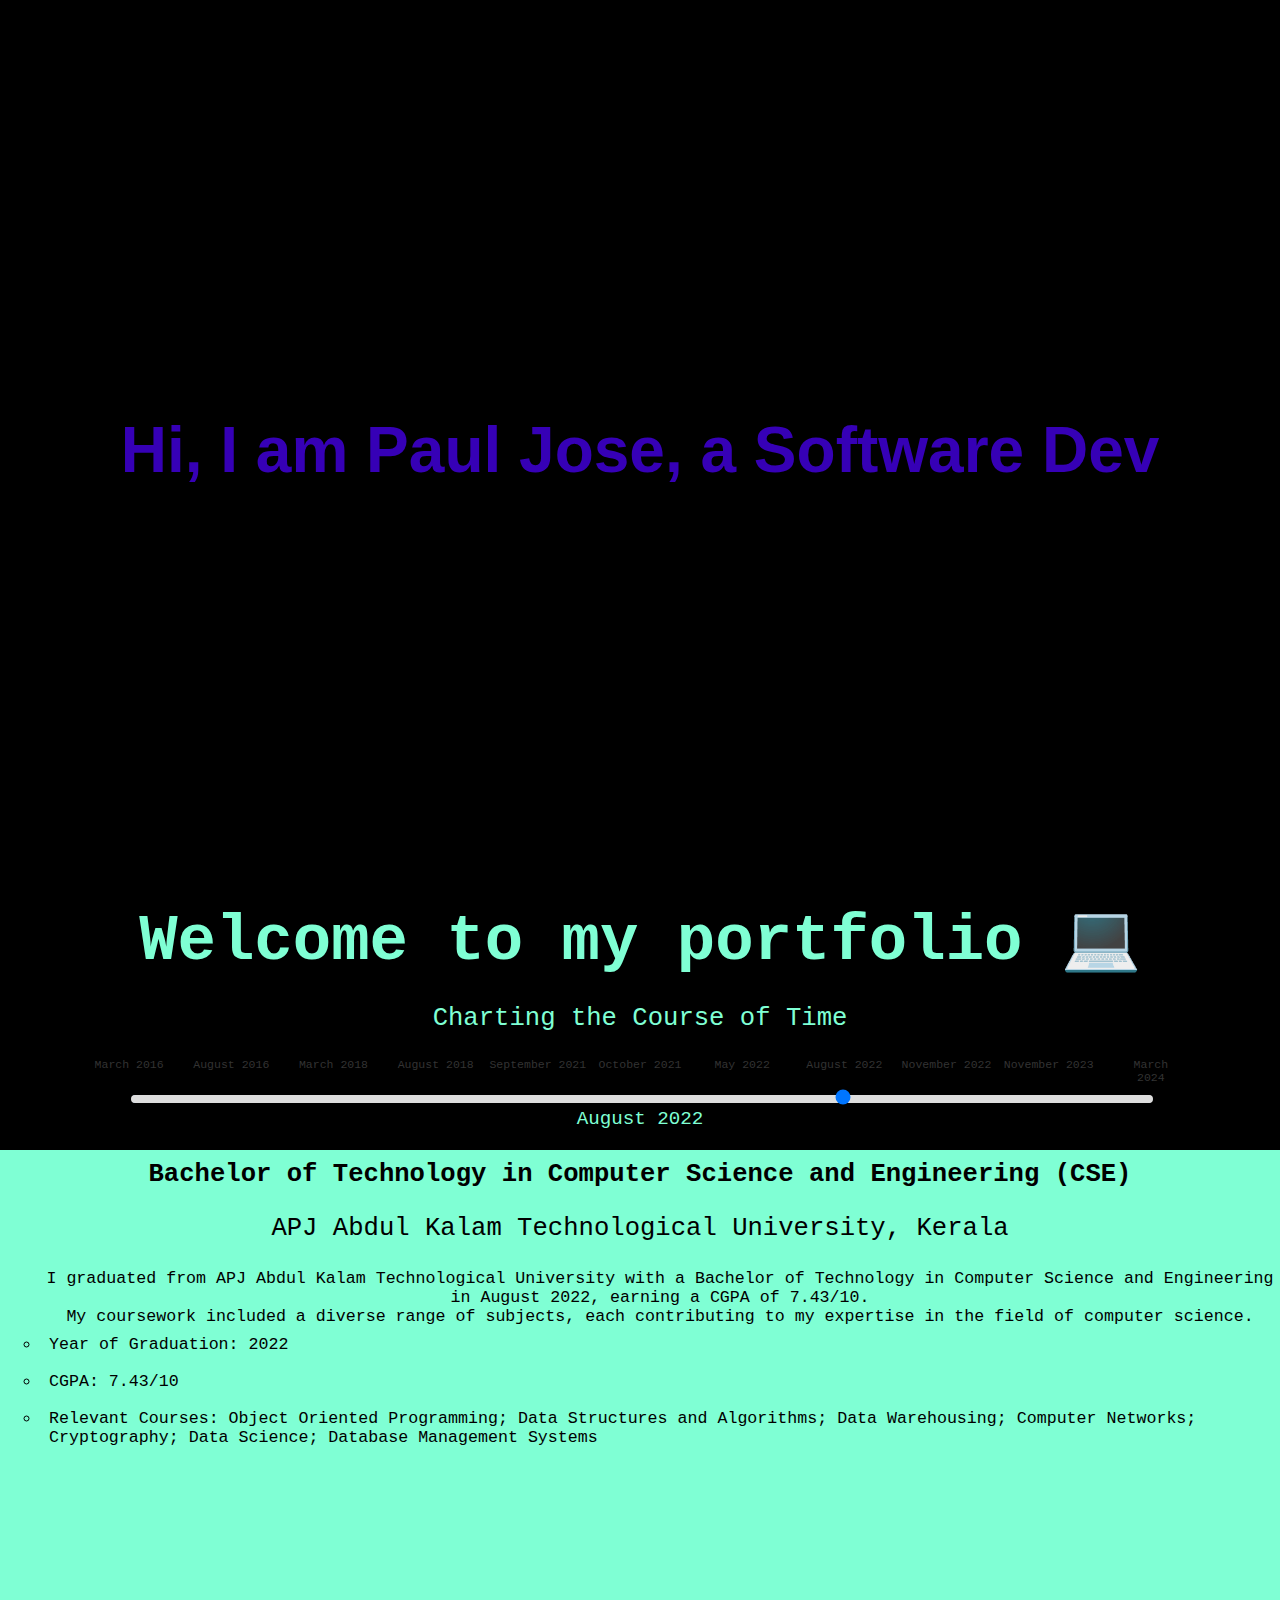
<file: index.html>
<!DOCTYPE html>
<html lang="en">
<head>
    <meta charset="UTF-8">
    <meta name="viewport" content="width=device-width, initial-scale=1.0">
    <title>Paul Jose - Software Engineer</title>
    <link rel="stylesheet" href="styles.css">
    <script src="https://ajax.googleapis.com/ajax/libs/jquery/3.6.0/jquery.min.js"></script>
    <script src="script.js"></script>

</head>
<body>
    <section id="home" class="section1">
        <div class="content">
            <h1>Hi, I am Paul Jose, a Software Dev</h1>
        </div>
    </section>

    <!-- Navigation Section -->
    <section id="navigation" class="section2">
        <nav class="navbar">
            <ul>

                <li><a id="a1" href="#studies" class="toggle-link" data-target="studies">STUDIES</a></li>
                <li><a id="a2" href="#projects" class="toggle-link" data-target="projects">PROJECTS</a></li>
                <li><a id="a3" href="#experience" class="toggle-link" data-target="experience">EXPERIENCE</a></li>
                <li><a id="a4" href="#contact" class="toggle-link" data-target="contact">CONTACT</a></li>
            </ul>
        </nav>
        <div class="split">
            <div class="content">
                <h2>Welcome to my portfolio 💻</h2>
            </div>
            <div class="content">
                <p>Charting the Course of Time</p>
            </div>
            <div class="slider-container">
                <div class="slider-values">
                    <span class="slider-label" style="left: 0%;">March 2016</span>
                    <span class="slider-label" style="left: 10%;">August 2016</span>
                    <span class="slider-label" style="left: 20%;">March 2018</span>
                    <span class="slider-label" style="left: 30%;">August 2018</span>
                    <span class="slider-label" style="left: 40%;">September 2021</span>
                    <span class="slider-label" style="left: 50%;">October 2021</span>
                    <span class="slider-label" style="left: 60%;">May 2022</span>
                    <span class="slider-label" style="left: 70%;">August 2022</span>
                    <span class="slider-label" style="left: 80%;">November 2022</span>
                    <span class="slider-label" style="left: 90%;">November 2023</span>
                    <span class="slider-label" style="left: 100%;">March 2024</span>
                </div>
                <input type="range" id="year-slider" min="0" max="10" step="1" value="7">
                <div id="current-value">2020</div>
            </div>
        </div>
    </section>
    
    <section id="section3">
        <div class="content">
            <div class="study-details">
                <div class="study-year" data-year="0">
                    <h4>Secondary School (SSLC/10th)</h4>
                    <p>St. Joseph's H S S, Paingottoor, Kerala</p>
                    <ul>
                        <li>I completed my Secondary School Leaving Certificate (SSLC) at St. Joseph's Higher Secondary School, Paingottoor, Kerala.<br> During my time at St. Joseph's, I dedicated myself to achieving academic excellence, culminating in an impressive overall score of 90% in the class 10 board examinations.</li>
                        <li class="newli">Leadership Roles: Actively participated in school events and was entrusted with leadership roles, fostering skills in teamwork and responsibility.</li>
                        <li class="newli">Extracurricular Achievements: Engaged in a range of extracurricular activities, including science fairs, debate competitions, and sports, which helped develop a well-rounded personality.</li>
                        <li class="newli">Community Involvement: Volunteered for several community service initiatives organized by the school, contributing to social causes and learning the value of giving back to society.</li>
                    </ul>
                </div>
                <div class="study-year" data-year="1">
                    <h4>Higher Secondary School (Plus Two)</h4>
                    <p>Mar Basil Higher Secondary School, Kothamanagalam, Kerala</p>
                    <ul>
                        <li>I joined Mar Basil Higher Secondary School in August 2016 to pursue my Higher Secondary education with a focus on the science stream. The curriculum included rigorous courses in Computer Science, Physics, Chemistry, and Mathematics, providing a comprehensive foundation for my academic and professional aspirations.</li>
                    </ul>
                </div>
                <div class="study-year" data-year="2">
                    <h4>Higher Secondary School (Plus Two)</h4>
                    <p>Mar Basil Higher Secondary School, Kothamanagalam, Kerala</p>
                    <ul>
                        <li>In 2018, I successfully completed my Higher Secondary education at Mar Basil Higher Secondary School, achieving a commendable 78.5%.<br> My coursework included Computer Science, Physics, Chemistry, and Mathematics, each of which contributed significantly to my academic growth.</li>
                        <li class="newli">Year of Passing: 2018</li>
                        <li class="newli">Percentage Obtained: 78.5%</li>
                        <li class="newli">Subjects Covered: Computer Science, Physics, Chemistry, Mathematics</li>
                        <li>My time at Mar Basil Higher Secondary School fueled my passion for technology and problem-solving.<br> The comprehensive and challenging curriculum, especially in Computer Science, sparked my interest in software development.<br> This interest has since evolved into a dedicated pursuit, shaping my academic and career trajectory towards becoming a proficient software developer.</li>
                        
                    </ul>
                </div>
                <div class="study-year" data-year="3">
                    <h4>Bachelor of Technology in Computer Science and Engineering (CSE)</h4>
                    <p>Mar Baselios Institute of Technology and Science[MBITS], Kothamanagalm, Kerala</p>
                    <ul>
                        <li>I embarked on my Bachelor of Technology in Computer Science and Engineering (CSE) at APJ Abdul Kalam Technological University in August 2018.<br> This program equipped me with a strong technical foundation and practical skills across various aspects of computer science, preparing me for a career in software development and technology.</li>
                    </ul>
                </div>
                <div class="study-year" data-year="4">
                    <h4>Architecting with Google Compute Engine</h4>
                    <p>Coursera</p>
                    <ul>
                        <li>I completed the Google Cloud Training specialization in Architecting with Google Compute Engine through Coursera, in collaboration with Mar Baselios Institute of Technology and Science.<br> This program provided me with a deep understanding of designing and deploying solutions on Google Cloud Platform (GCP), with a specific focus on Compute Engine.</li>
                        <li class="newli">Course Duration: May 2021 – September 2021</li>
                        <li class="newli">Certification: Google Cloud Training specialization in Architecting with Google Compute Engine</li>
                    </ul>
                </div>
                <div class="study-year" data-year="5">
                    <h4>Introduction to Internet of Things</h4>
                    <p>NPTEL(Funded by the Ministry of HRD, Govt. of India)</p>
                    <ul>
                        <li>I completed the online course "Introduction to Internet of Things" offered by NPTEL, funded by the Ministry of HRD, Government of India.<br> This course provided a comprehensive overview of IoT concepts, architectures, and applications.</li>
                        <li class="newli">Course Duration: July 2021 – October 2021</li>
                        <li class="newli">Score: 58%</li>
                        <li class="newli">IoT architectures<br> Sensor networks<br> Data acquisition techniques<br> Security considerations</li>
                    </ul>
                </div>
                <div class="study-year" data-year="6">
                    <h4>Python Full Stack Course</h4>
                    <p>Pentagon Space</p>
                    <ul>
                        <li class="newli">Course Duration: December 2021 – May 2022</li>
                        <li class="newli">Gained proficiency in front-end technologies: HTML, CSS, JavaScript.</li>
                        <li class="newli">Developed expertise in version control: Git.</li>
                        <li class="newli">Covered web development frameworks and RESTful API development.</li>

                    </ul>
                </div>
                <div class="study-year" data-year="7">
                    <h4>Bachelor of Technology in Computer Science and Engineering (CSE)</h4>
                    <p>APJ Abdul Kalam Technological University, Kerala</p>
                    <ul>
                        <li>I graduated from APJ Abdul Kalam Technological University with a Bachelor of Technology in Computer Science and Engineering in August 2022, earning a CGPA of 7.43/10.<br> My coursework included a diverse range of subjects, each contributing to my expertise in the field of computer science.</li>
                        <li class="newli">Year of Graduation: 2022</li>
                        <li class="newli">CGPA: 7.43/10</li>
                        <li class="newli">Relevant Courses: Object Oriented Programming; Data Structures and Algorithms; Data Warehousing; Computer Networks; Cryptography; Data Science; Database Management Systems</li>
                        
                    </ul>
                </div>
                <div class="study-year" data-year="8">
                    <h4>Apprenticeship</h4>
                    <p>AT&T Communications India Pvt. Ltd.</p>
                    <ul>
                        <li>I was selected on campus by AT&T Communications India Pvt. Ltd. to participate in an apprenticeship program.</li>
                        <li class="newli">Location: Bengaluru</li>
                        <li class="newli">Join Date: November 14, 2022</li>
                    </ul>
                </div>
                <div class="study-year" data-year="9">
                    <h4>Apprenticeship</h4>
                    <p>AT&T Communications India Pvt. Ltd., Bengaluru</p>
                    <ul>
                        <li>During my apprenticeship at AT&T Communications India Pvt. Ltd., I was immersed in the Business Customer Experience BU at the Bengaluru office from November 14, 2022, to November 8, 2023.<br> I received extensive training on IP, OSPF, BGP, VLAN, STP, and QoS, contributing to service activations for Domain 1.0 customers based on configurations provided by lead engineers.<br> Recognized for my proactive approach and strong communication skills, I effectively collaborated with peers and external stakeholders, ensuring successful interactions and project outcomes.</li>
                    </ul>
                </div>
                <div class="study-year" data-year="10">
                    <h4>Google Cybersecurity Certificate</h4>
                    <p>Coursera - Grow With Google</p>
                    <ul>
                        <li>I earned the Google Cybersecurity Certificate through Coursera's Grow With Google program from December 2023 to March 2024.<br> This certification signifies my proficiency in identifying and mitigating cybersecurity risks, threats, and vulnerabilities.</li>
                        <li class="newli">Acquired hands-on experience with industry-standard tools including Python, Linux, SQL, SIEM tools, and IDS.</li>
                        <li class="newli">Prepared for entry-level cybersecurity roles through completion of eight comprehensive Google-developed courses.</li>
                    </ul>
                </div>
                <!-- Add more .study-year elements as needed -->
            </div>
        </div>
    </section>

    <section id="studies" class="hiddenSection" style="display: none">
        <div class="content">
            <h4>Bachelor of Technology in Computer Science and Engineering (CSE)</h4>
                <p>APJ Abdul Kalam Technological University, Kerala</p>
                <ul>
                    <li>I graduated from APJ Abdul Kalam Technological University with a Bachelor of Technology in Computer Science and Engineering in August 2022, earning a CGPA of 7.43/10.<br> My coursework included a diverse range of subjects, each contributing to my expertise in the field of computer science.</li>
                    <li class="newli">Year of Graduation: 2022</li>
                    <li class="newli">CGPA: 7.43/10</li>
                    <li class="newli">Relevant Courses: Object Oriented Programming; Data Structures and Algorithms; Data Warehousing; Computer Networks; Cryptography; Data Science; Database Management Systems</li>
                    
                </ul>
        </div>
    </section>
    <section id="projects" class="hiddenSection" style="display: none">
        <div class="content">
            <h4>Bachelor of Technology in Computer Science and Engineering (CSE)</h4>
                <p>APJ Abdul Kalam Technological University, Kerala</p>
                <ul>
                    <li>I graduated from APJ Abdul Kalam Technological University with a Bachelor of Technology in Computer Science and Engineering in August 2022, earning a CGPA of 7.43/10.<br> My coursework included a diverse range of subjects, each contributing to my expertise in the field of computer science.</li>
                    <li class="newli">Year of Graduation: 2022</li>
                    <li class="newli">CGPA: 7.43/10</li>
                    <li class="newli">Relevant Courses: Object Oriented Programming; Data Structures and Algorithms; Data Warehousing; Computer Networks; Cryptography; Data Science; Database Management Systems</li>
                    
                </ul>
        </div>
    </section>
    <section id="experience" class="hiddenSection" style="display: none">
        <div class="content">
            <h4>Bachelor of Technology in </h4>
                <p>APJ Abdul Kalam Technological University, Kerala</p>
                <ul>
                    <li>I graduated from APJ Abdul Kalam Technological University with a Bachelor of Technology in Computer Science and Engineering in August 2022, earning a CGPA of 7.43/10.<br> My coursework included a diverse range of subjects, each contributing to my expertise in the field of computer science.</li>
                    <li class="newli">Year of Graduation: 2022</li>
                    <li class="newli">CGPA: 7.43/10</li>
                    <li class="newli">Relevant Courses: Object Oriented Programming; Data Structures and Algorithms; Data Warehousing; Computer Networks; Cryptography; Data Science; Database Management Systems</li>
                    
                </ul>
        </div>
    </section>
    <section id="contact" class="hiddenSection" style="display: none">
        <div class="content">
            <h4></h4>
                <p>APJ Abdul Kalam Technological University, Kerala</p>
                <ul>
                    <li>I graduated from APJ Abdul Kalam Technological University with a Bachelor of Technology in Computer Science and Engineering in August 2022, earning a CGPA of 7.43/10.<br> My coursework included a diverse range of subjects, each contributing to my expertise in the field of computer science.</li>
                    <li class="newli">Year of Graduation: 2022</li>
                    <li class="newli">CGPA: 7.43/10</li>
                    <li class="newli">Relevant Courses: Object Oriented Programming; Data Structures and Algorithms; Data Warehousing; Computer Networks; Cryptography; Data Science; Database Management Systems</li>
                    
                </ul>
        </div>
    </section>
</body>
</html>
</file>
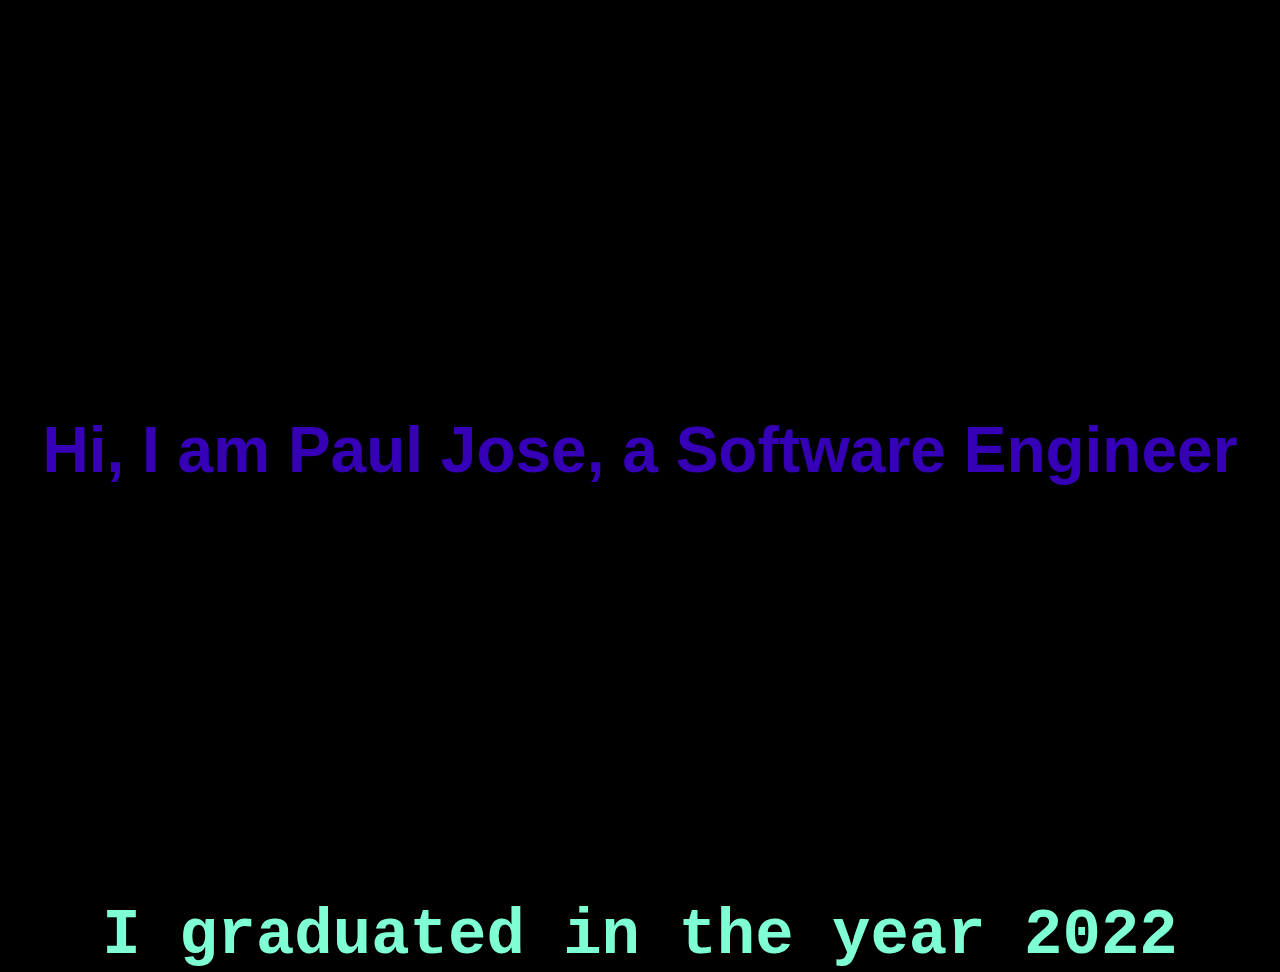
<file: sample.html>
<!DOCTYPE html>
<html lang="en">
<head>
    <meta charset="UTF-8">
    <meta name="viewport" content="width=device-width, initial-scale=1.0">
    <title>Paul Jose - Software Engineer</title>
    <link rel="stylesheet" href="styles.css">
</head>
<body>
    <section class="section1">
        <div class="content">
            <h1>Hi, I am Paul Jose, a Software Engineer</h1>
        </div>
    </section>

    <section class="section2">
        <div class="content">
            <h2>I graduated in the year 2022</h2>
        </div>
    </section>
</body>
</html>
</file>
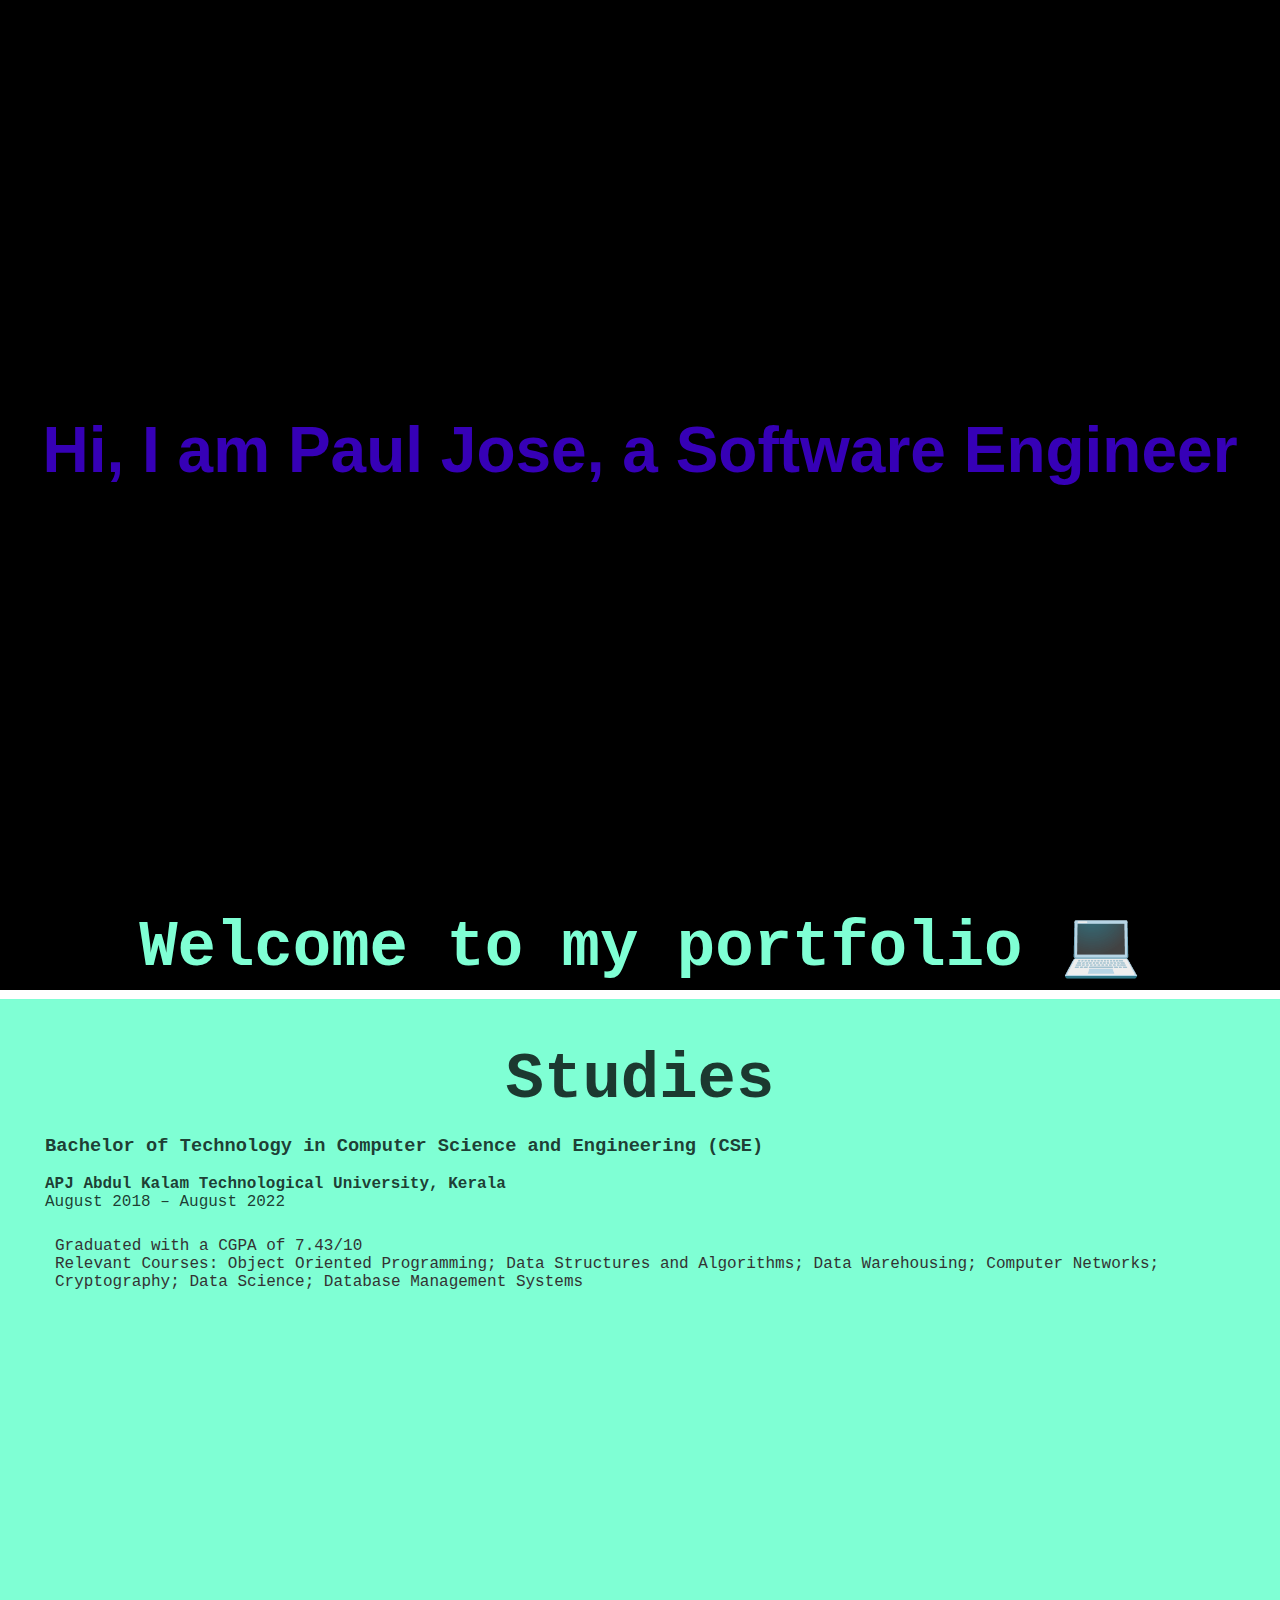
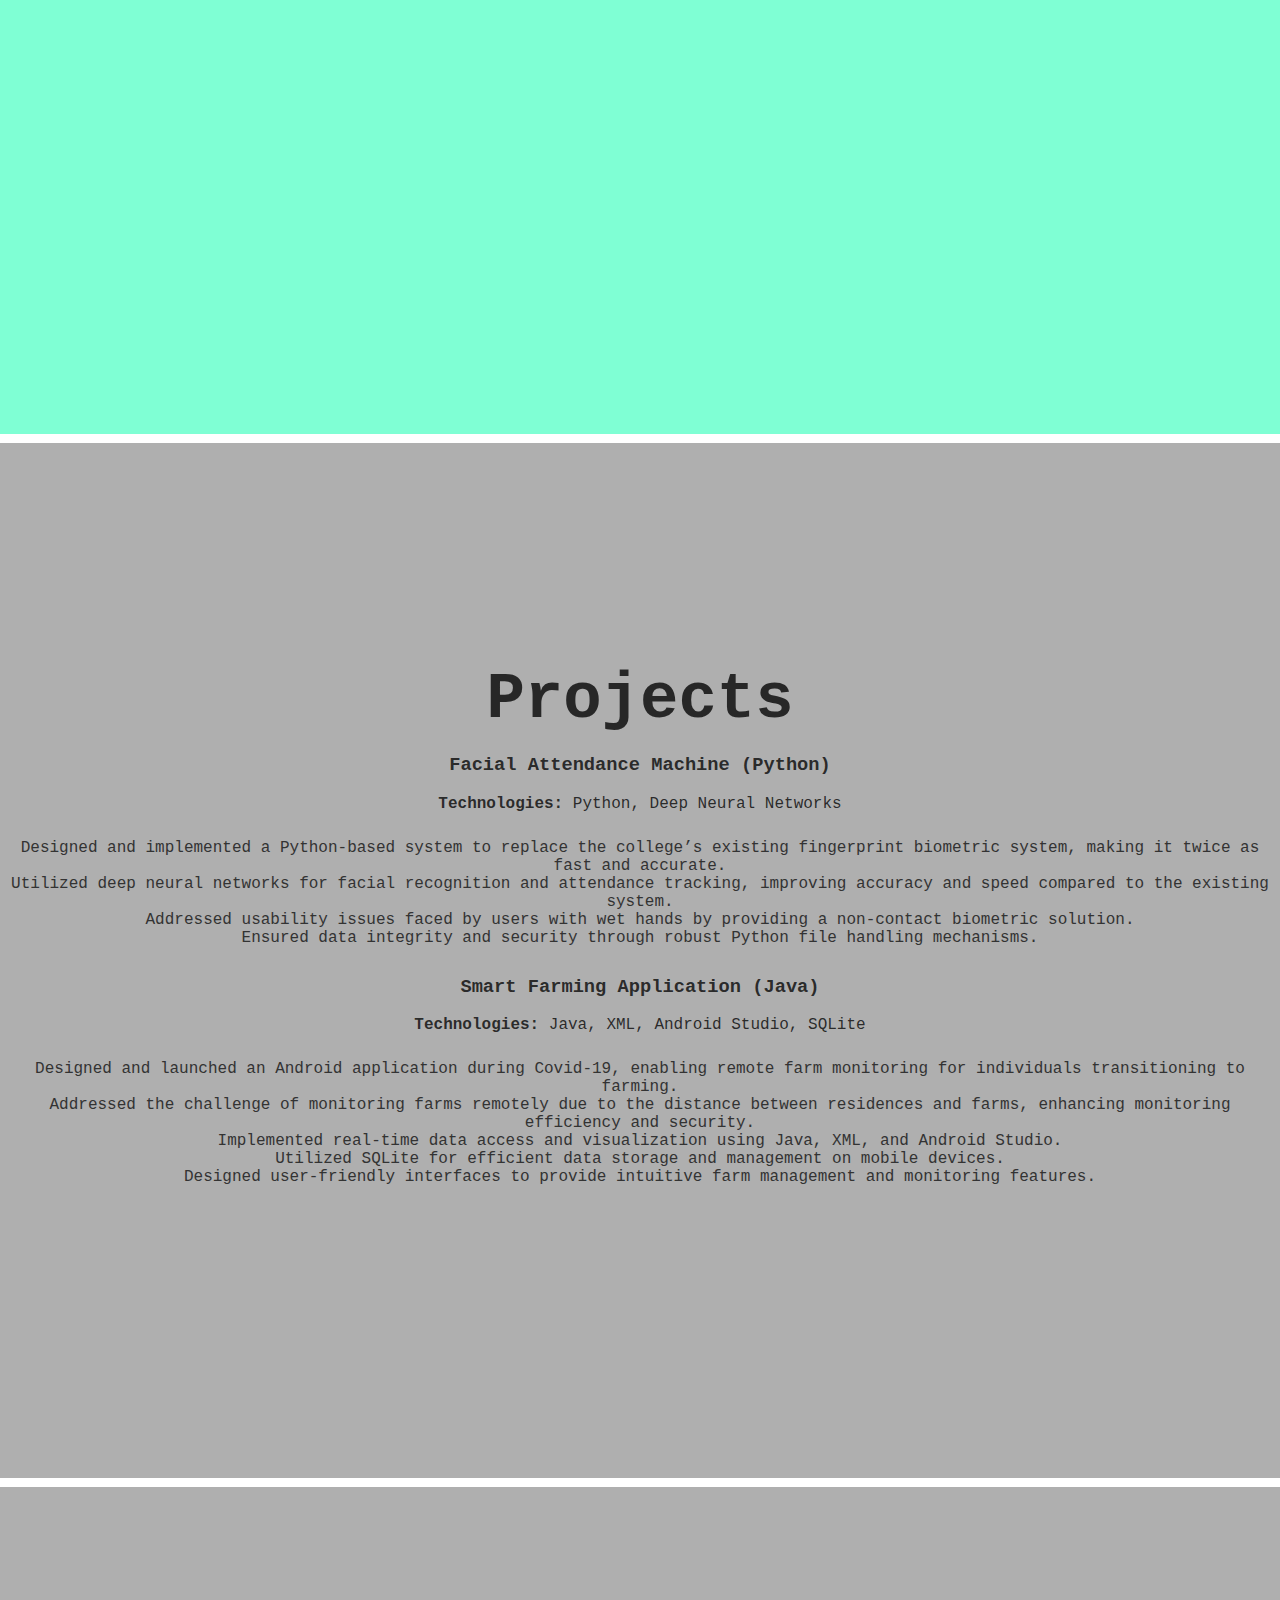
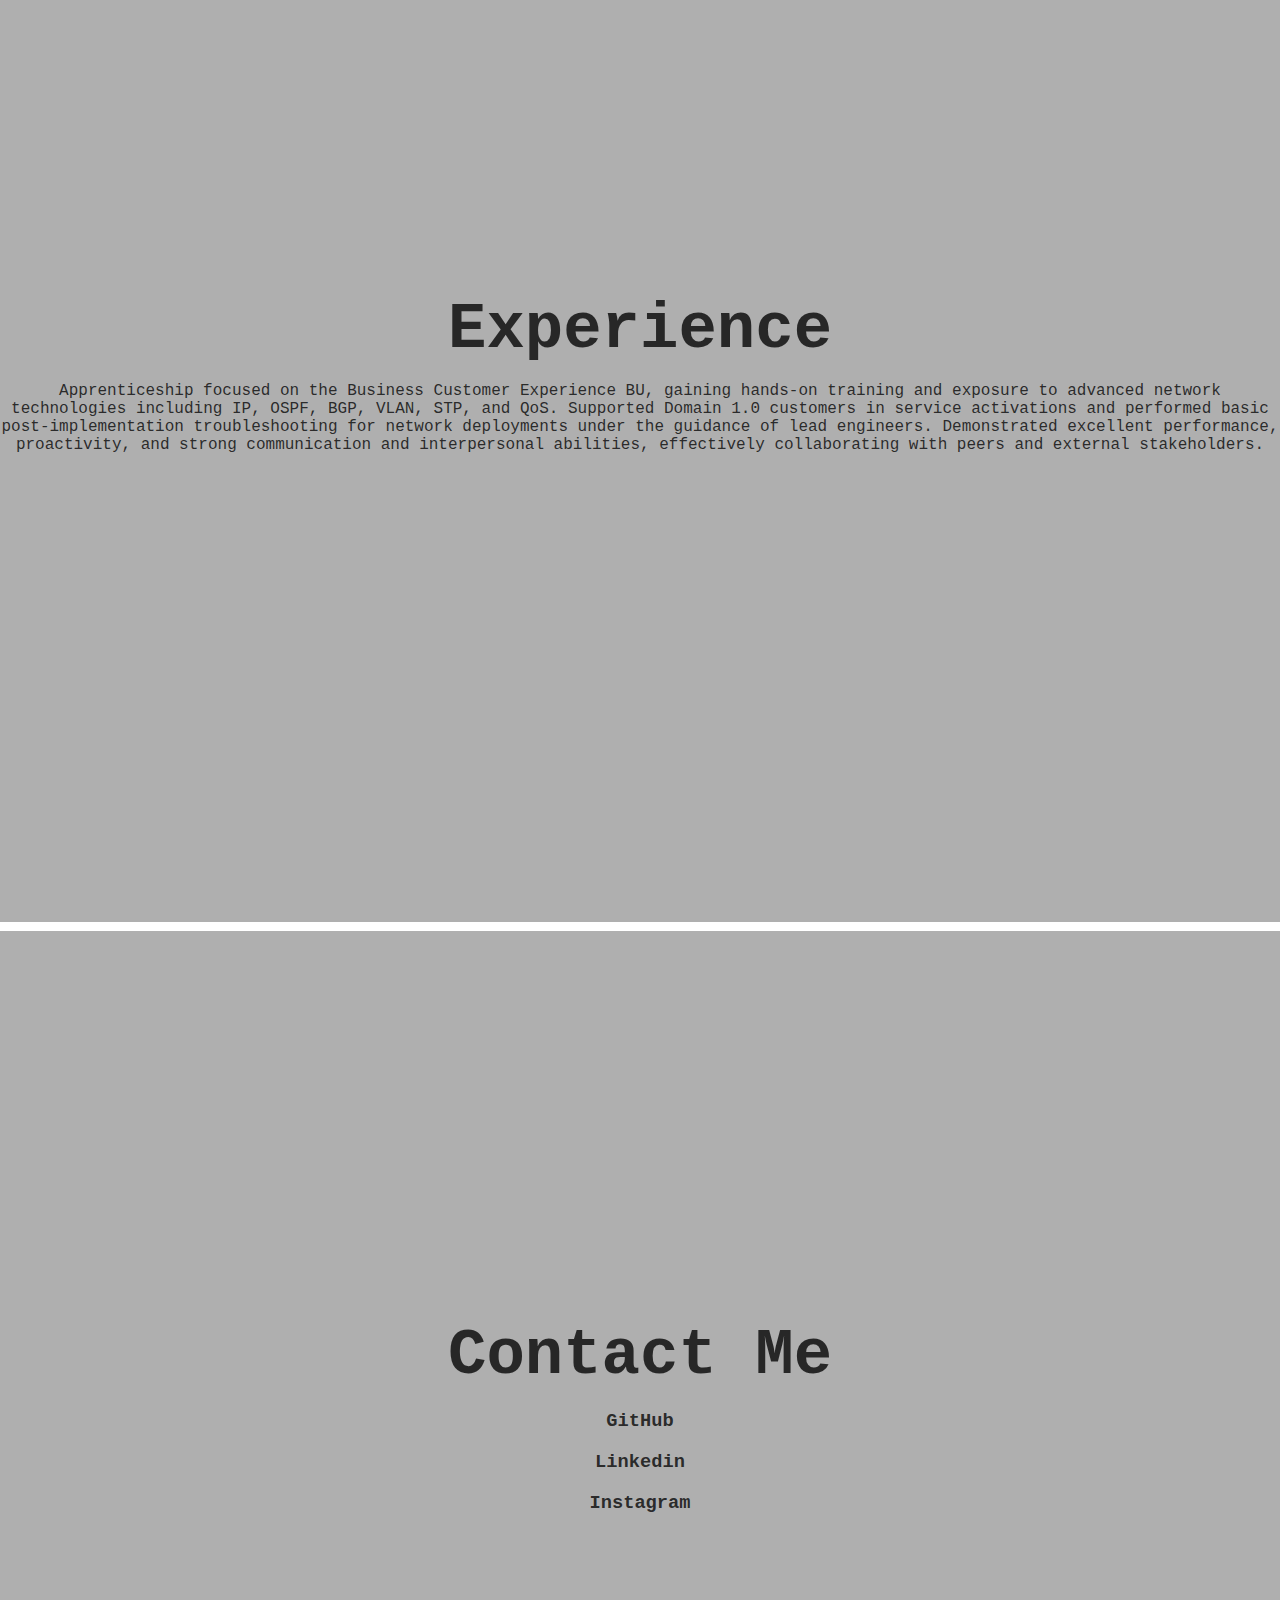
<file: test.html>
<!DOCTYPE html>
<html lang="en">
<head>
    <meta charset="UTF-8">
    <meta name="viewport" content="width=device-width, initial-scale=1.0">
    <title>Paul Jose - Software Engineer</title>
    <link rel="stylesheet" href="test.css">
</head>
<body>
    <section id="home" class="section1">
        <div class="content">
            <h1>Hi, I am Paul Jose, a Software Engineer</h1>
        </div>
    </section>

    <!-- Navigation Section -->
    <section id="navigation" class="section2">
        <nav class="navbar">
            <ul>
                <li><a href="#home">HOME</a></li>
                <li><a href="#studies">STUDIES</a></li>
                <li><a href="#projects">PROJECTS</a></li>
                <li><a href="#experience">EXPERIENCE</a></li>
                <li><a href="#contact">CONTACT</a></li>
            </ul>
        </nav>
        <div class="content">
            <h2>Welcome to my portfolio 💻</h2>
        </div>
    </section>
    
    <section id="studies" class="section3">
        <div class="content">
            <h2>Studies</h2>
            <div class="study-item">
                <h3>Bachelor of Technology in Computer Science and Engineering (CSE)</h3>
                <p><strong>APJ Abdul Kalam Technological University, Kerala</strong><br>
                August 2018 – August 2022</p>
                <ul>
                    <li>Graduated with a CGPA of 7.43/10</li>
                    <li>Relevant Courses: Object Oriented Programming; Data Structures and Algorithms; Data Warehousing; Computer Networks; Cryptography; Data Science; Database Management Systems</li>
                </ul>
            </div>
        </div>
    </section>
    
    
    <section id="projects" class="section4">
        <div class="content">
            <h2>Projects</h2>
    
            <!-- Project 1 -->
            <div class="project-item">
                <h3>Facial Attendance Machine (Python)</h3>
                <p><strong>Technologies:</strong> Python, Deep Neural Networks</p>
                <ul>
                    <li>Designed and implemented a Python-based system to replace the college’s existing fingerprint biometric system, making it twice as fast and accurate.</li>
                    <li>Utilized deep neural networks for facial recognition and attendance tracking, improving accuracy and speed compared to the existing system.</li>
                    <li>Addressed usability issues faced by users with wet hands by providing a non-contact biometric solution.</li>
                    <li>Ensured data integrity and security through robust Python file handling mechanisms.</li>
                </ul>
            </div>
    
            <!-- Project 2 -->
            <div class="project-item">
                <h3>Smart Farming Application (Java)</h3>
                <p><strong>Technologies:</strong> Java, XML, Android Studio, SQLite</p>
                <ul>
                    <li>Designed and launched an Android application during Covid-19, enabling remote farm monitoring for individuals transitioning to farming.</li>
                    <li>Addressed the challenge of monitoring farms remotely due to the distance between residences and farms, enhancing monitoring efficiency and security.</li>
                    <li>Implemented real-time data access and visualization using Java, XML, and Android Studio.</li>
                    <li>Utilized SQLite for efficient data storage and management on mobile devices.</li>
                    <li>Designed user-friendly interfaces to provide intuitive farm management and monitoring features.</li>
                </ul>
            </div>
            
        </div>
    </section>
    
    
    <section id="experience" class="section5">
        <div class="content">
            <h2>Experience</h2>
            <p>
                Apprenticeship focused on the Business Customer Experience BU, gaining hands-on training and exposure to advanced network technologies including IP, OSPF, BGP, VLAN, STP, and QoS. Supported Domain 1.0 customers in service activations and performed basic post-implementation troubleshooting for network deployments under the guidance of lead engineers. Demonstrated excellent performance, proactivity, and strong communication and interpersonal abilities, effectively collaborating with peers and external stakeholders.
              </p>
        </div>
    </section>
    
    <section id="contact" class="section6">
        <div class="content">
            <h2>Contact Me</h2>
            <h3>GitHub</h3>
            <h3>Linkedin</h3>
            <h3>Instagram</h3>
        </div>
    </section>
      
    <script src="test.js"></script>
</body>
</html>
</file>
<file: styles.css>
body {
    margin: 0;
    padding: 0;
    font-family:'Courier New', Courier, monospace;
    overflow-x: hidden; /* Hide horizontal scrollbar */
	background-color:aquamarine ;
}

.section1 {
    height: 100vh;
    display: flex;
    justify-content: center;
    align-items: center;
    flex-shrink: 1;
    background-color: #000000;
    color: #4c00ffb6;
    font-family: Arial, sans-serif;
    transition: background-color 0.3s ease-in;
    position: relative;
    z-index: 2;
}

.section2 {

    display: flex;
    height: fit-content;
    justify-content:center;
    align-items:flex-start;
    flex-shrink: 1;
    background-color: #000000; /* Light background color */
    color: aquamarine; /* Contrast text color */
    font-family: 'Courier New', Courier, monospace;
    text-align: center;
}

.content {
    text-align: center;
}



h1, h2 {
    font-size: 5vw; /* Responsive font size */
    font-weight: bold;
    margin: 0 10px; /* Add some padding for better readability on small screens */
    transition: font-size 0.003s ease; /* Smooth font size transition */
}

/* Media query for smaller screens */
@media (max-width: 300px) {
    h1, h2 {
        font-size: 5vw;
    }
    h4 {
        font-size: 2vw;
    }
    ul {
        font-size: 1.5vw;
    }
    .section3 {
        height: 40vb;
    }
}

/* Fallback for very large screens */
@media (min-width: 1200px) {
    h1, h2 {
        font-size: 5vw;
    }
    h4 {
        font-size: 2vw;
    }
    ul {
        font-size: 1.5vw;
    }
    .section3 {
        height: 60vb;
    }
}


.navbar {
    position: fixed;
    top: 0;
    left: 0;
    width: 100%;
    background-color: #000000; /* Dark background color */
    padding: 10px 0;
    z-index: 3; /* Ensure navbar is on top of other sections */
}

.navbar ul {
    display: flex;
    flex-shrink: 1;
    list-style-type: none;
    margin: 0;
    padding: 0;
    justify-content: space-around; /* Items evenly spaced */
}

.navbar a {
    color: #626262;
    font-family: 'Courier New', Courier, monospace;
    text-decoration: none;
    font-weight: bold;
    transition: color 0.5s ease, opacity 0.5s ease; /* Add opacity transition */
    display: block;
    padding: 10px 0;
    opacity: 1; /* Initial opacity */
}

.navbar a.hidden {
    opacity: 0; /* Hide links with opacity */
    pointer-events: none; /* Disable pointer events for hidden links */
}


.navbar a:hover {
    color: #ffffff; /* Lighter color on hover */
}

.hidden {
    display: none;
}

/* Basic styling for the slider */
.slider-container {
    width: 100%;
    margin: 20px auto;
    position: relative;
    text-align: center;
}

.slider-values {
    position: relative;
    height: 20px;
    margin-bottom: 10px;
    
}

.slider-label {
    position: absolute;
    transform: translateX(-50%);
    font-size: .9vw;
    color: #333;
    justify-content: space-around;
}

#year-slider {
    width: 100%;
    margin-top: .5vw;
    flex-shrink: 1;
}

/* Webkit browsers (Chrome, Safari) */
#year-slider::-webkit-slider-runnable-track {
    width: 100%;
    height: 8px;
    background: #ddd;
    border: none;
    border-radius: 4px;
}

#year-slider::-webkit-slider-thumb {
    -webkit-appearance: none;
    appearance: none;
    width: 20px;
    height: 20px;
    background: #007bff;
    cursor: pointer;
    border-radius: 50%;
    margin-top: -6px; /* Adjust thumb position */
}

#year-slider:focus::-webkit-slider-runnable-track {
    background: #ccc;
}

/* Firefox */
#year-slider::-moz-range-track {
    width: 100%;
    height: 8px;
    background: #ddd;
    border: none;
    border-radius: 4px;
}

#year-slider::-moz-range-thumb {
    width: 20px;
    height: 20px;
    background: #007bff;
    cursor: pointer;
    border-radius: 50%;
}

#year-slider:focus::-moz-range-track {
    background: #ccc;
}

/* IE and Edge */
#year-slider::-ms-track {
    width: 100%;
    height: 8px;
    background: transparent; /* Hides the default track */
    border-color: transparent;
    color: transparent;
}

#year-slider::-ms-fill-lower {
    background: #ddd;
    border-radius: 4px;
}

#year-slider::-ms-fill-upper {
    background: #ddd;
    border-radius: 4px;
}

#year-slider::-ms-thumb {
    width: 20px;
    height: 20px;
    background: #007bff;
    cursor: pointer;
    border-radius: 50%;
    margin-top: 0; /* Adjust thumb position */
}


#selected-year {
    display: block;
    margin-top: 10px;
    font-size: 1.2em;
    font-weight: bold;
    color: #eb0000;
}

#section3 {
	display: flex;
	height: 60vb;
    flex-shrink: 1;
    align-items: flex-start;
    justify-content: center;
    flex-wrap: nowrap;
}

p {
    font-size: 2vw;
}

h4 {
	padding-top: 10px;
	font-size: 2vw;
	font-weight:bold;
	margin: 0 10px; /* Add some padding for better readability on small screens */
    transition: font-size 0.0s ease; /* Smooth font size transition */
}

ul {
	list-style-type: none;
    font-size: 1.3vw;
}

.newli {
    list-style: circle;
	text-align: left;
    padding: 1vh;
}

#current-value {
    color: aquamarine;
    font-size: 1.5vw;
}

.hiddenSection {
	display: none; /* Initially hide the section */
	height: 60vb;
    display: flex;
    justify-content:center;
	margin-top: 0%;
    align-items:center;
	color: #eb0000;
    font-family: 'Courier New', Courier, monospace;
    text-align: center;
}
</file>
<file: test.css>
body {
    margin: 0;
    padding: 0;
    font-family:'Courier New', Courier, monospace;
    overflow-x: hidden; /* Hide horizontal scrollbar */
}

.section1 {
    height: 100vh;
    display: flex;
    justify-content: center;
    align-items: center;
    background-color: #000000; /* Dark background color */
    color: #4c00ffb6; /* Contrast text color */
    font-family: Arial, sans-serif;
    transition: background-color 0.3s ease; /* Smooth background color transition */
    position: relative;
    z-index: 2; /* Ensure section1 is on top */
}

.section2 {
    height: 10vh;
    display: flex;
    justify-content:center;
    align-items:center;
    background-color: #000000; /* Light background color */
    color: aquamarine; /* Contrast text color */
    font-family: 'Courier New', Courier, monospace;
    text-align: center;
}

.section3 {
    margin-top: 1vb;
    padding-top: 5vb;
    height: 100vb;
    display: flex;
    justify-content: center;
    align-items: normal;
    background-color: aquamarine; /* Light background color */
    color: #000000c6; /* Contrast text color */
    font-family: 'Courier New', Courier, monospace;
    text-align: center;
    padding-bottom: 10vb;
}
ul {
    list-style-type:"";  
    color: #333;
    padding: 10px;
}
  

.section4 {

    margin-top: 1vb;
    padding-top: 5vb;
    height: 100vb;
    display: flex;
    justify-content: center;
    align-items: center;
    background-color: #00000050; /* Light background color */
    color: #000000c6; /* Contrast text color */
    font-family: 'Courier New', Courier, monospace;
    text-align: center;
    padding-bottom: 10vb;
}

.section5 {
    margin-top: 1vb;
    padding-top: 5vb;
    height: 100vb;
    display: flex;
    justify-content: center;
    align-items: center;
    background-color: #00000050; /* Light background color */
    color: #000000c6; /* Contrast text color */
    font-family: 'Courier New', Courier, monospace;
    text-align: center;
    padding-bottom: 10vb;
}

.section6 {
    margin-top: 1vb;
    padding-top: 5vb;
    height: 100vb;
    display: flex;
    justify-content: center;
    align-items: center;
    background-color: #00000050; /* Light background color */
    color: #000000c6; /* Contrast text color */
    font-family: 'Courier New', Courier, monospace;
    text-align: center;
}

.section7 {
    margin-top: 1vb;
    padding-top: 5vb;
    height: 100vb;
    display: flex;
    justify-content: center;
    align-items: center;
    background-color: #00000050; /* Light background color */
    color: #000000c6; /* Contrast text color */
    font-family: 'Courier New', Courier, monospace;
    text-align: center;
}

.content {
    text-align: center;
}

h1, h2 {
    font-size: 5vw; /* Responsive font size */
    font-weight: bold;
    margin: 0 10px; /* Add some padding for better readability on small screens */
    transition: font-size 0.3s ease; /* Smooth font size transition */
}

/* Media query for smaller screens */
@media (max-width: 600px) {
    h1, h2 {
        font-size: 7vw;
    }
}

.navbar {
    position: fixed;
    top: 0;
    left: 0;
    width: 100%;
    background-color: #000000; /* Dark background color */
    padding: 10px 0;
    z-index: 3; /* Ensure navbar is on top of other sections */
}

.navbar ul {
    display: flex;
    list-style-type: none;
    margin: 0;
    padding: 0;
    justify-content: space-around; /* Items evenly spaced */
}

.navbar a {
    color: #626262;
    font-family: 'Courier New', Courier, monospace;
    text-decoration: none;
    font-weight: bold;
    transition: color 0.5s ease, opacity 0.5s ease; /* Add opacity transition */
    display: block;
    padding: 10px 0;
    opacity: 1; /* Initial opacity */
}

.navbar a.hidden {
    opacity: 0; /* Hide links with opacity */
    pointer-events: none; /* Disable pointer events for hidden links */
}


.navbar a:hover {
    color: #ffffff; /* Lighter color on hover */
}

.hidden {
    display: none;
}

.container-split {
    display: grid;
    grid-template-columns: 30% 70%;
    height: 100vh;
    background-color: aquamarine;
}
.study-time {
    display: flex; /* Enables flexbox for potential content placement */
    flex-direction: column; /* Stacks content vertically */
    border-right: 2px solid black; /* Defines a left border as the line */
    padding-top: 10vh;
    height: 80vh; /* Set the height to 100% viewport height */
}
.study-item {
    padding-left: 5vb;
    font-family: 'Courier New', Courier, monospace;
    text-align: left;
}
</file>
